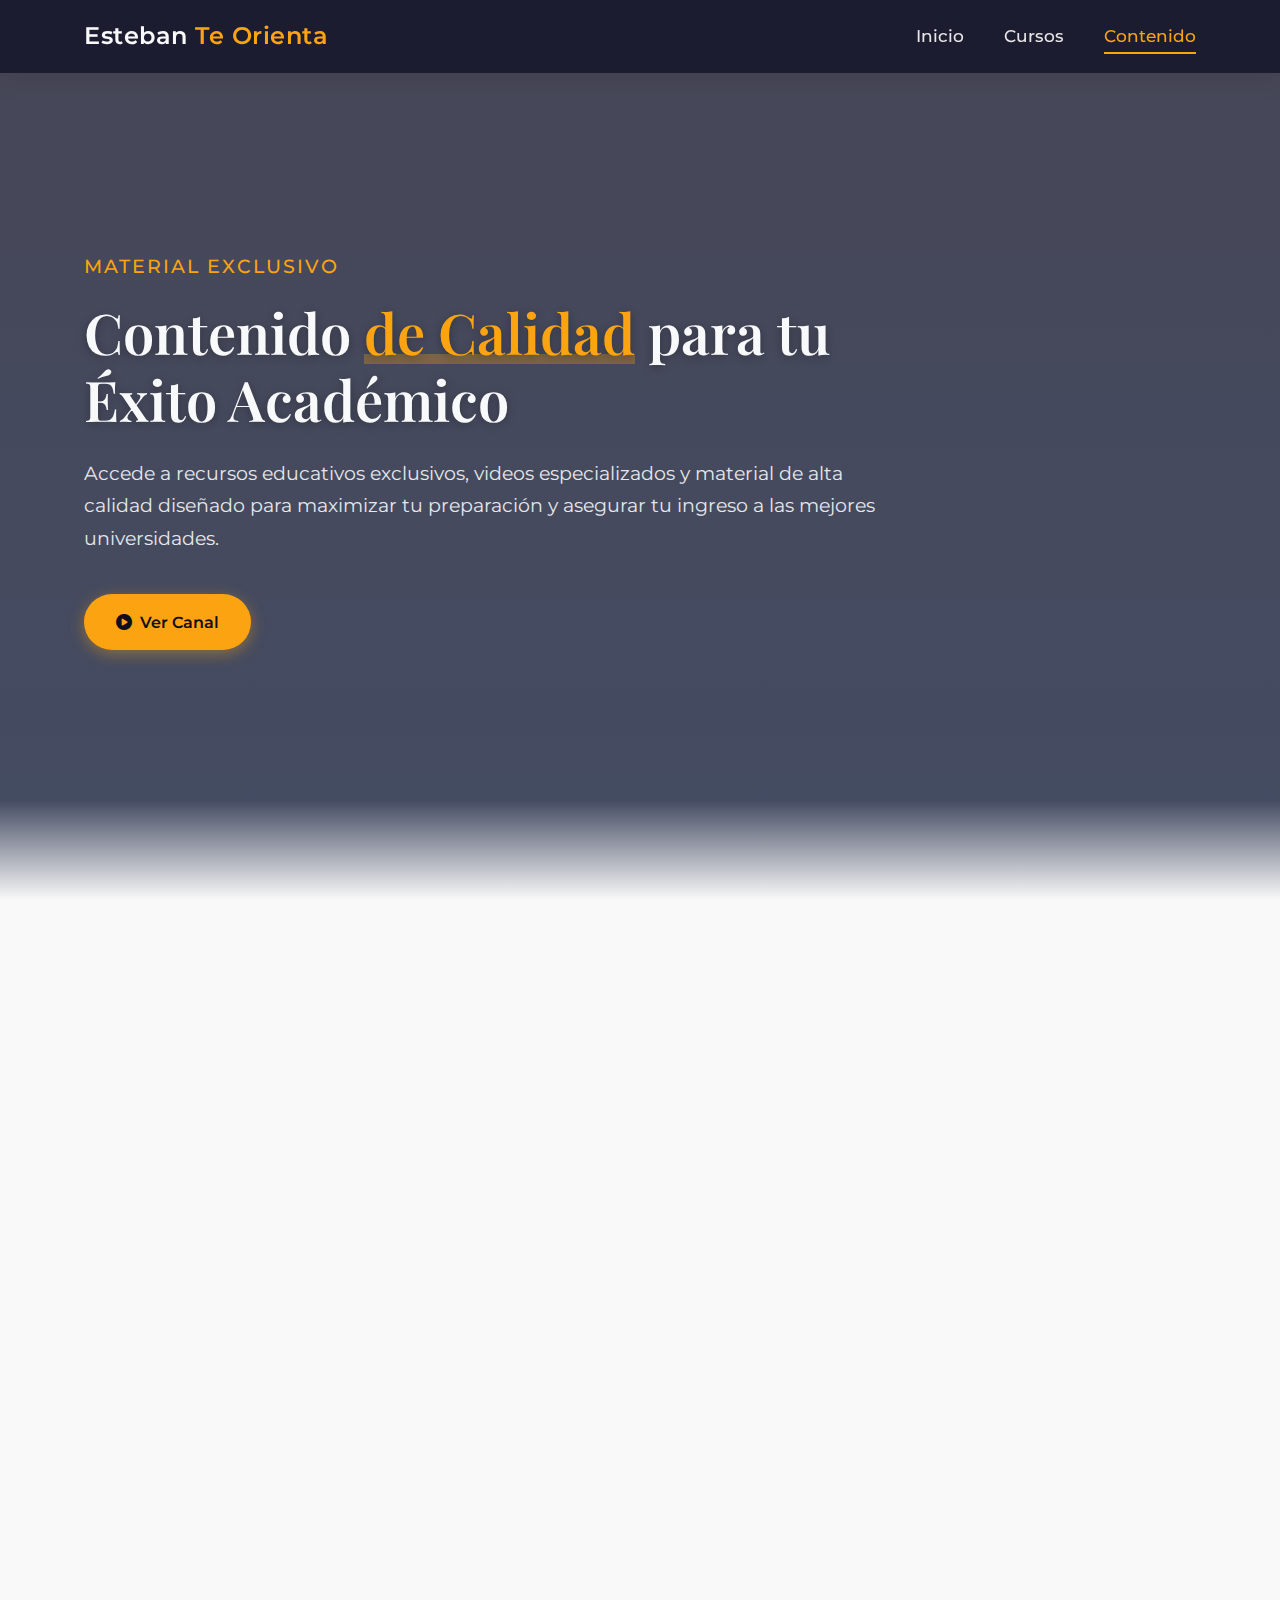
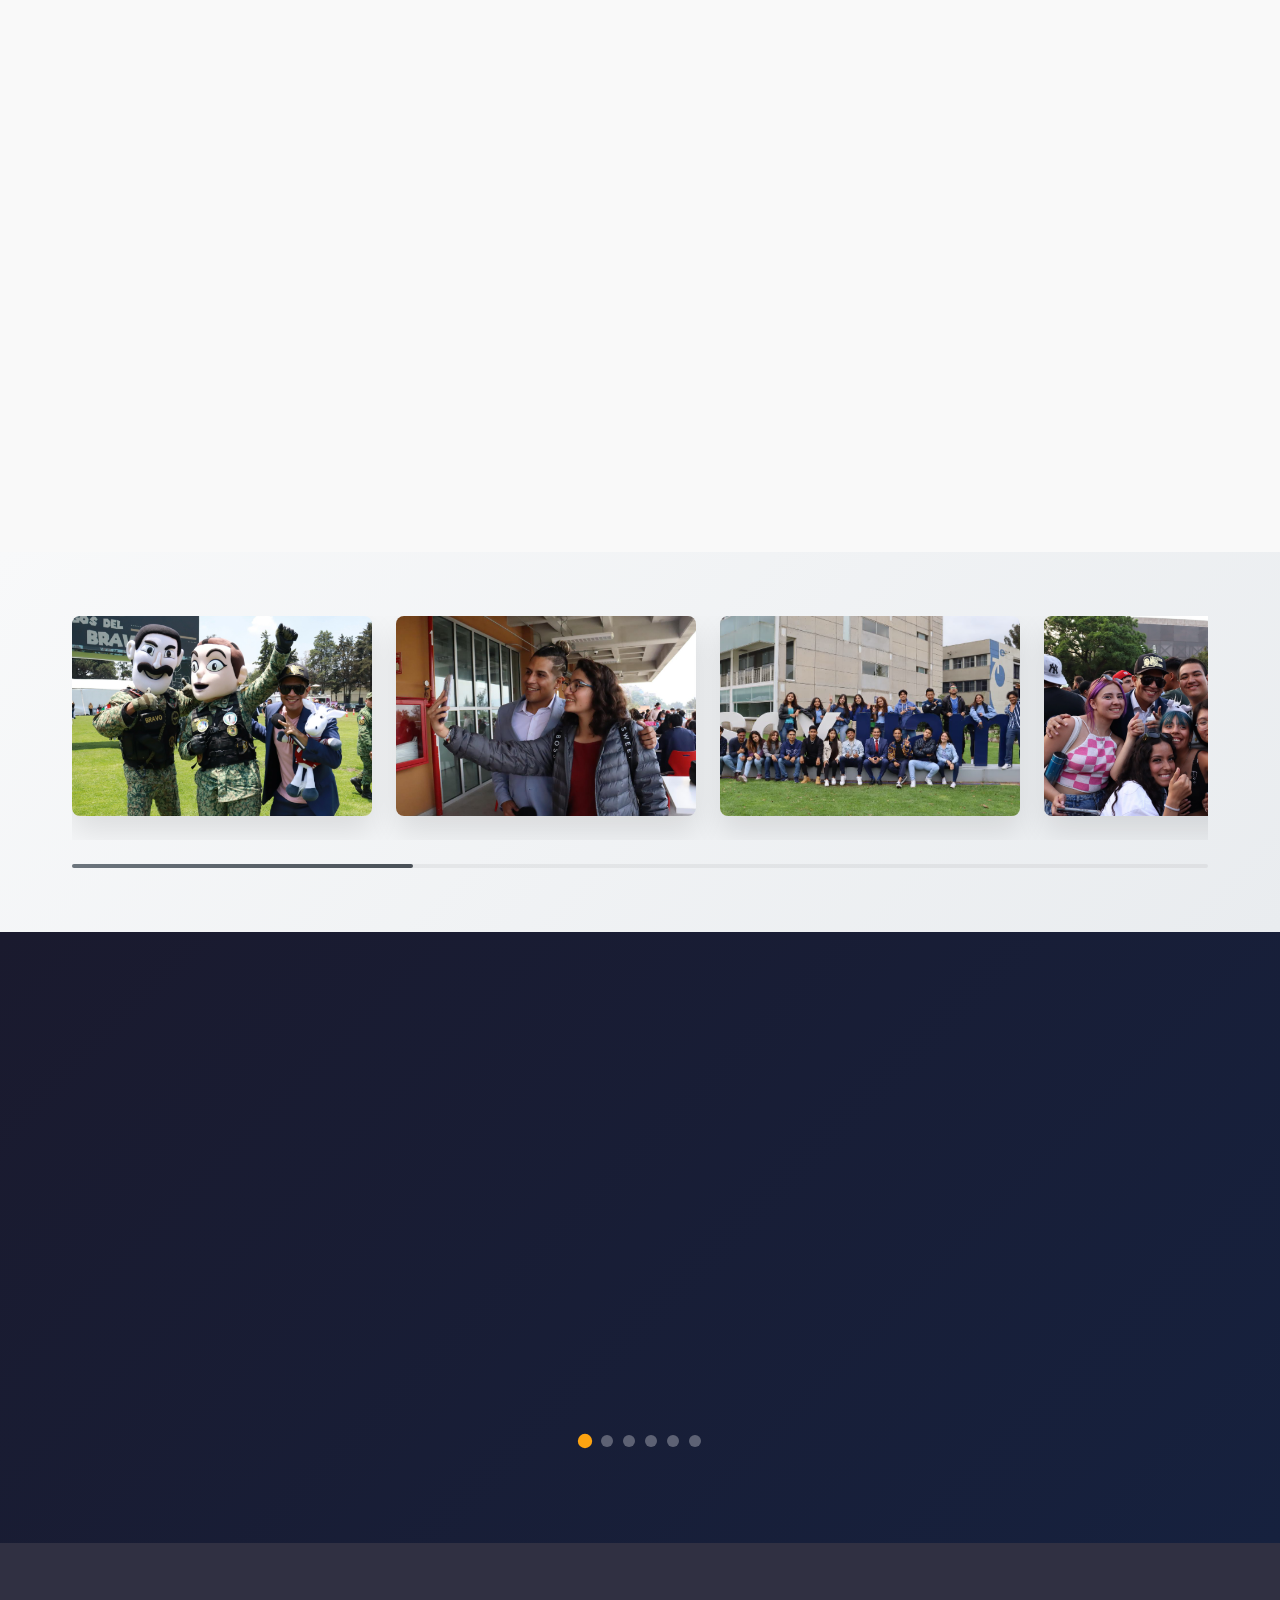
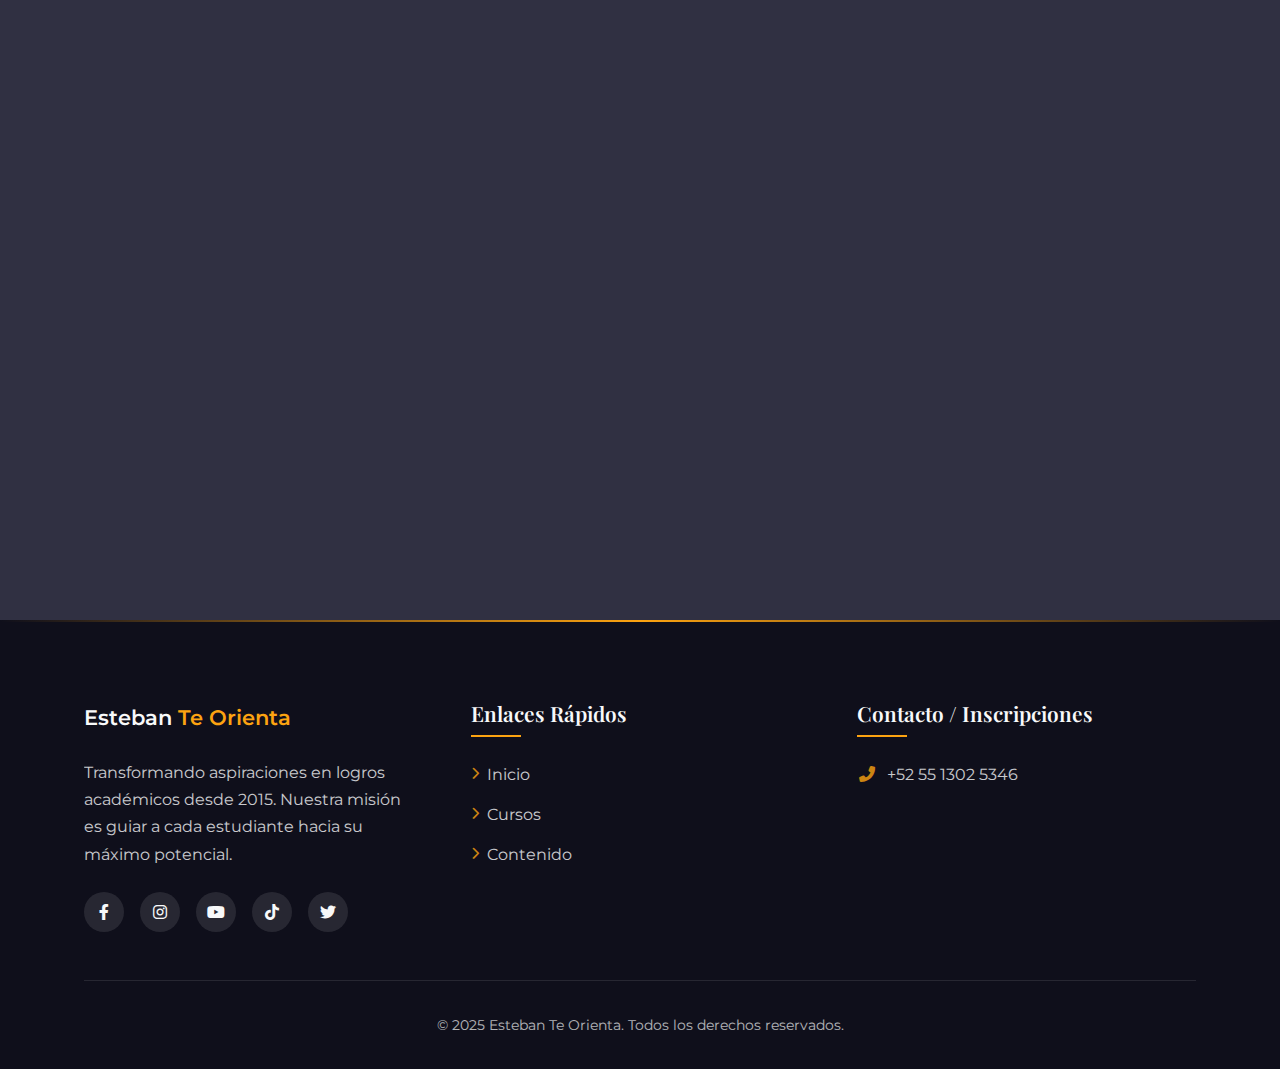
<file: contenido/index.html>
<!DOCTYPE html>
<html lang="es">
<head>
    <meta charset="UTF-8">
    <meta name="viewport" content="width=device-width, initial-scale=1.0">
    <title>Esteban Te Orienta | Contenido Exclusivo</title>

    <!-- SEO mejorado -->
    <meta name="description" content="Material exclusivo para ingresar a la UNAM, IPN, UAM con los mejores resultados. Métodos comprobados por Esteban Te Orienta.">
    <meta name="keywords" content="guía universitaria, material exclusivo UNAM, preparación IPN, curso UAM, examen ceneval, asesoría académica, ingreso universitario">
    <meta name="author" content="Esteban Te Orienta - Asesoría Académica">

    <!-- Open Graph mejorado -->
    <meta property="og:title" content="Esteban Te Orienta | Contenido Premium">
    <meta property="og:description" content="Accede al material exclusivo que te llevará al éxito en tus exámenes de admisión.">
    <meta property="og:type" content="website">
    <meta property="og:url" content="">
    <meta property="og:image" content="Imagenes/og-image-premium.jpg">

    <!-- Favicon -->
    <link rel="icon" href="Imagenes/logo.png" type="image/png">

    <!-- Tipografías premium -->
    <link href="https://fonts.googleapis.com/css2?family=Montserrat:wght@300;400;500;600;700&family=Playfair+Display:wght@400;500;600;700&display=swap" rel="stylesheet">

    <!-- Iconos -->
    <link rel="stylesheet" href="https://cdnjs.cloudflare.com/ajax/libs/font-awesome/6.0.0-beta3/css/all.min.css">

    <!-- Animaciones -->
    <link rel="stylesheet" href="https://cdnjs.cloudflare.com/ajax/libs/animate.css/4.1.1/animate.min.css"/>

    <!-- Estilos -->
    <style>
        /* VARIABLES Y RESET */
        :root {
            --primary: #1a1a2e;
            --secondary: #16213e;
            --accent: #fca311;
            --light: #e6e6e6;
            --dark: #0f0f1b;
            --text: #333333;
            --text-light: #f8f9fa;
            --transition: all 0.4s cubic-bezier(0.645, 0.045, 0.355, 1);
        }

        * {
            margin: 0;
            padding: 0;
            box-sizing: border-box;
        }

        html {
            scroll-behavior: smooth;
            font-size: 16px;
        }

        body {
            font-family: 'Montserrat', sans-serif;
            background-color: #f9f9f9;
            color: var(--text);
            line-height: 1.7;
            overflow-x: hidden;
        }

        h1, h2, h3, h4 {
            font-family: 'Playfair Display', serif;
            font-weight: 600;
            line-height: 1.3;
        }

        /* LAYOUT */
        .container {
            width: 90%;
            max-width: 1400px;
            margin: 0 auto;
            padding: 0 20px;
        }

        .section {
            padding: 6rem 0;
            position: relative;
        }

        .section:nth-child(even) {
            background-color: #fff;
        }

        /* HEADER EJECUTIVO */
        .header {
            position: fixed;
            top: 0;
            left: 0;
            width: 100%;
            background: rgba(26, 26, 46, 0.95);
            backdrop-filter: blur(10px);
            padding: 1rem 0;
            z-index: 1000;
            box-shadow: 0 4px 30px rgba(0, 0, 0, 0.1);
            transition: var(--transition);
        }

        .header.scrolled {
            padding: 0.5rem 0;
            box-shadow: 0 5px 20px rgba(0, 0, 0, 0.2);
        }

        .nav {
            display: flex;
            justify-content: space-between;
            align-items: center;
        }

        .logo {
            display: flex;
            align-items: center;
            gap: 15px;
            text-decoration: none;
        }

        .logo-img {
            height: 50px;
            transition: var(--transition);
        }

        .logo-text {
            color: var(--text-light);
            font-size: 1.5rem;
            font-weight: 600;
            letter-spacing: 0.5px;
        }

        .logo-text span {
            color: var(--accent);
        }

        /* MENÚ PREMIUM */
        .menu-links {
            display: flex;
            list-style: none;
            gap: 2.5rem;
        }

        .menu-links a {
            color: var(--light);
            text-decoration: none;
            font-weight: 500;
            font-size: 1.05rem;
            position: relative;
            padding: 0.5rem 0;
            transition: var(--transition);
        }

        .menu-links a::before {
            content: '';
            position: absolute;
            width: 0;
            height: 2px;
            bottom: 0;
            left: 0;
            background-color: var(--accent);
            transition: var(--transition);
            transform-origin: left;
        }

        .menu-links a:hover {
            color: var(--accent);
        }

        .menu-links a:hover::before {
            width: 100%;
        }

        .menu-links .active {
            color: var(--accent);
        }

        .menu-links .active::before {
            width: 100%;
        }

        .cta-button {
            background: var(--accent);
            color: var(--dark);
            padding: 0.7rem 1.5rem;
            border-radius: 30px;
            font-weight: 600;
            margin-left: 1.5rem;
            transition: var(--transition);
            box-shadow: 0 4px 15px rgba(252, 163, 17, 0.3);
        }

        .cta-button:hover {
            transform: translateY(-3px);
            box-shadow: 0 6px 20px rgba(252, 163, 17, 0.4);
            color: var(--dark);
        }

        /* HERO SECTION PREMIUM */
        .hero {
            height: 100vh;
            min-height: 800px;
            background: linear-gradient(rgba(26, 26, 46, 0.8), rgba(22, 33, 62, 0.8)), 
                        url('https://images.unsplash.com/photo-1523050854058-8df90110c9f1?ixlib=rb-1.2.1&auto=format&fit=crop&w=1950&q=80') no-repeat center center/cover;
            display: flex;
            align-items: center;
            position: relative;
            overflow: hidden;
        }

        .hero::after {
            content: '';
            position: absolute;
            bottom: 0;
            left: 0;
            width: 100%;
            height: 100px;
            background: linear-gradient(to top, #f9f9f9, transparent);
            z-index: 1;
        }

        .hero-content {
            position: relative;
            z-index: 2;
            max-width: 800px;
            color: var(--text-light);
        }

        .hero-subtitle {
            font-size: 1.2rem;
            color: var(--accent);
            margin-bottom: 1rem;
            display: inline-block;
            text-transform: uppercase;
            letter-spacing: 2px;
            font-weight: 500;
        }

        .hero-title {
            font-size: 3.5rem;
            margin-bottom: 1.5rem;
            line-height: 1.2;
            text-shadow: 0 2px 10px rgba(0, 0, 0, 0.3);
        }

        .hero-title span {
            color: var(--accent);
            position: relative;
        }

        .hero-title span::after {
            content: '';
            position: absolute;
            bottom: 5px;
            left: 0;
            width: 100%;
            height: 10px;
            background: rgba(252, 163, 17, 0.3);
            z-index: -1;
        }

        .hero-text {
            font-size: 1.2rem;
            margin-bottom: 2.5rem;
            opacity: 0.9;
        }

        .hero-buttons {
            display: flex;
            gap: 1.5rem;
        }

        .btn {
            padding: 0.9rem 2rem;
            border-radius: 30px;
            font-weight: 600;
            text-decoration: none;
            transition: var(--transition);
            display: inline-flex;
            align-items: center;
            gap: 8px;
        }

        .btn-primary {
            background: var(--accent);
            color: var(--dark);
            box-shadow: 0 4px 15px rgba(252, 163, 17, 0.4);
        }

        .btn-primary:hover {
            transform: translateY(-3px);
            box-shadow: 0 6px 20px rgba(252, 163, 17, 0.5);
        }

        .btn-secondary {
            border: 2px solid var(--text-light);
            color: var(--text-light);
        }

        .btn-secondary:hover {
            background: rgba(255, 255, 255, 0.1);
            transform: translateY(-3px);
        }

        /* SECTION TITLES */
        .section-title {
            text-align: center;
            margin-bottom: 4rem;
            position: relative;
        }

        .section-title h2 {
            font-size: 2.5rem;
            color: var(--primary);
            display: inline-block;
        }

        .section-title h2::after {
            content: '';
            display: block;
            width: 80px;
            height: 4px;
            background: var(--accent);
            margin: 15px auto 0;
            border-radius: 2px;
        }

        .section-subtitle {
            color: var(--accent);
            font-size: 1.1rem;
            text-transform: uppercase;
            letter-spacing: 2px;
            margin-bottom: 1rem;
            display: block;
        }

        /* VIDEO GRID PREMIUM */
        .video-grid {
            display: grid;
            grid-template-columns: repeat(auto-fit, minmax(350px, 1fr));
            gap: 2.5rem;
            margin-top: 3rem;
        }

        .video-card {
            background: #fff;
            border-radius: 12px;
            overflow: hidden;
            box-shadow: 0 15px 30px rgba(0, 0, 0, 0.1);
            transition: var(--transition);
            position: relative;
        }

        .video-card:hover {
            transform: translateY(-10px);
            box-shadow: 0 20px 40px rgba(0, 0, 0, 0.15);
        }

        .video-thumbnail {
            position: relative;
            padding-bottom: 56.25%; /* 16:9 Aspect Ratio */
            height: 0;
            overflow: hidden;
        }

        .video-thumbnail iframe {
            position: absolute;
            top: 0;
            left: 0;
            width: 100%;
            height: 100%;
            border: none;
        }

        .video-info {
            padding: 1.5rem;
        }

        .video-title {
            font-size: 1.2rem;
            margin-bottom: 0.5rem;
            color: var(--primary);
        }

        .video-meta {
            display: flex;
            justify-content: space-between;
            color: #777;
            font-size: 0.9rem;
        }

        /* SLIDER PREMIUM */
        .slider-section {
            background: linear-gradient(135deg, var(--primary) 0%, var(--secondary) 100%);
            padding: 6rem 0;
            color: var(--text-light);
        }

        .slider-container {
            position: relative;
            max-width: 1200px;
            margin: 0 auto;
            padding: 0 20px;
        }

        .slider-title {
            text-align: center;
            margin-bottom: 3rem;
            font-size: 1.8rem;
        }

        .slider-title span {
            color: var(--accent);
        }

        .slider-track {
            display: flex;
            gap: 25px;
            padding: 20px 0;
            overflow-x: auto;
            scroll-snap-type: x mandatory;
            scroll-behavior: smooth;
            -webkit-overflow-scrolling: touch;
        }

        .slider-track::-webkit-scrollbar {
            display: none;
        }

        .slider-item {
            flex: 0 0 350px;
            scroll-snap-align: start;
            position: relative;
            border-radius: 12px;
            overflow: hidden;
            box-shadow: 0 10px 25px rgba(0, 0, 0, 0.2);
            transition: var(--transition);
        }

        .slider-item:hover {
            transform: scale(1.03);
        }

        .slider-image {
            width: 100%;
            height: 250px;
            object-fit: cover;
            display: block;
        }

        .slider-caption {
            position: absolute;
            bottom: 0;
            left: 0;
            right: 0;
            background: linear-gradient(to top, rgba(0, 0, 0, 0.8), transparent);
            padding: 1.5rem;
            color: white;
        }

        .slider-caption h3 {
            font-size: 1.2rem;
            margin-bottom: 0.5rem;
        }

        .slider-caption p {
            font-size: 0.9rem;
            opacity: 0.9;
        }

        .slider-nav {
            display: flex;
            justify-content: center;
            gap: 10px;
            margin-top: 2rem;
        }

        .slider-dot {
            width: 12px;
            height: 12px;
            border-radius: 50%;
            background: rgba(255, 255, 255, 0.3);
            cursor: pointer;
            transition: var(--transition);
        }

        .slider-dot.active {
            background: var(--accent);
            transform: scale(1.2);
        }

        /* TESTIMONIALS */
        .testimonials {
            background: url('https://images.unsplash.com/photo-1434030216411-0b793f4b4173?ixlib=rb-1.2.1&auto=format&fit=crop&w=1950&q=80') no-repeat center center/cover;
            position: relative;
            color: var(--text-light);
            text-align: center;
        }

        .testimonials::before {
            content: '';
            position: absolute;
            top: 0;
            left: 0;
            width: 100%;
            height: 100%;
            background: rgba(26, 26, 46, 0.9);
        }

        .testimonial-grid {
            display: grid;
            grid-template-columns: repeat(auto-fit, minmax(300px, 1fr));
            gap: 2.5rem;
            position: relative;
            z-index: 2;
        }

        .testimonial-card {
            background: rgba(255, 255, 255, 0.1);
            backdrop-filter: blur(10px);
            padding: 2rem;
            border-radius: 12px;
            border: 1px solid rgba(255, 255, 255, 0.1);
            transition: var(--transition);
        }

        .testimonial-card:hover {
            transform: translateY(-10px);
            background: rgba(255, 255, 255, 0.15);
        }

        .testimonial-text {
            font-style: italic;
            margin-bottom: 1.5rem;
            position: relative;
        }

        .testimonial-text::before,
        .testimonial-text::after {
            content: '"';
            font-size: 2rem;
            color: var(--accent);
            opacity: 0.5;
            position: absolute;
        }

        .testimonial-text::before {
            top: -15px;
            left: -10px;
        }

        .testimonial-text::after {
            bottom: -25px;
            right: -10px;
        }

        .testimonial-author {
            display: flex;
            align-items: center;
            justify-content: center;
            gap: 15px;
        }

        .author-avatar {
            width: 50px;
            height: 50px;
            border-radius: 50%;
            object-fit: cover;
            border: 2px solid var(--accent);
        }

        .author-info h4 {
            margin-bottom: 0.2rem;
            font-size: 1.1rem;
        }

        .author-info p {
            font-size: 0.9rem;
            opacity: 0.8;
        }

        /* FOOTER PREMIUM */
        .footer {
            background: var(--dark);
            color: var(--text-light);
            padding: 5rem 0 2rem;
            position: relative;
        }

        .footer::before {
            content: '';
            position: absolute;
            top: 0;
            left: 0;
            width: 100%;
            height: 2px;
            background: linear-gradient(to right, transparent, var(--accent), transparent);
        }

        .footer-grid {
            display: grid;
            grid-template-columns: repeat(auto-fit, minmax(250px, 1fr));
            gap: 3rem;
            margin-bottom: 3rem;
        }

        .footer-logo {
            display: flex;
            align-items: center;
            gap: 15px;
            margin-bottom: 1.5rem;
        }

        .footer-logo img {
            height: 40px;
        }

        .footer-logo-text {
            color: var(--text-light);
            font-size: 1.3rem;
            font-weight: 600;
        }

        .footer-logo-text span {
            color: var(--accent);
        }

        .footer-about p {
            opacity: 0.8;
            margin-bottom: 1.5rem;
        }

        .social-links {
            display: flex;
            gap: 1rem;
        }

        .social-link {
            width: 40px;
            height: 40px;
            border-radius: 50%;
            background: rgba(255, 255, 255, 0.1);
            display: flex;
            align-items: center;
            justify-content: center;
            transition: var(--transition);
            color: var(--text-light);
            text-decoration: none;
        }

        .social-link:hover {
            background: var(--accent);
            color: var(--dark);
            transform: translateY(-3px);
        }

        .footer-heading {
            font-size: 1.3rem;
            margin-bottom: 1.5rem;
            position: relative;
            padding-bottom: 10px;
        }

        .footer-heading::after {
            content: '';
            position: absolute;
            bottom: 0;
            left: 0;
            width: 50px;
            height: 2px;
            background: var(--accent);
        }

        .footer-links {
            list-style: none;
        }

        .footer-links li {
            margin-bottom: 0.8rem;
        }

        .footer-links a {
            color: var(--text-light);
            opacity: 0.8;
            text-decoration: none;
            transition: var(--transition);
            display: flex;
            align-items: center;
            gap: 8px;
        }

        .footer-links a:hover {
            opacity: 1;
            color: var(--accent);
            transform: translateX(5px);
        }

        .footer-links a i {
            font-size: 0.8rem;
            color: var(--accent);
        }

        .footer-contact p {
            display: flex;
            align-items: center;
            gap: 10px;
            margin-bottom: 1rem;
            opacity: 0.8;
        }

        .footer-contact i {
            color: var(--accent);
            width: 20px;
            text-align: center;
        }

        .footer-bottom {
            text-align: center;
            padding-top: 2rem;
            border-top: 1px solid rgba(255, 255, 255, 0.1);
            margin-top: 3rem;
        }

        .footer-bottom p {
            opacity: 0.7;
            font-size: 0.9rem;
        }

        /* ANIMACIONES Y EFECTOS */
        .animate-in {
            opacity: 0;
            transform: translateY(30px);
            transition: var(--transition);
        }

        .animate-in.visible {
            opacity: 1;
            transform: translateY(0);
        }

        .floating {
            animation: floating 3s ease-in-out infinite;
        }

        @keyframes floating {
            0% { transform: translateY(0px); }
            50% { transform: translateY(-15px); }
            100% { transform: translateY(0px); }
        }

        .pulse {
            animation: pulse 2s infinite;
        }

        @keyframes pulse {
            0% { box-shadow: 0 0 0 0 rgba(252, 163, 17, 0.7); }
            70% { box-shadow: 0 0 0 15px rgba(252, 163, 17, 0); }
            100% { box-shadow: 0 0 0 0 rgba(252, 163, 17, 0); }
        }

        /* RESPONSIVE DESIGN */
        @media (max-width: 1200px) {
            .hero-title {
                font-size: 3rem;
            }
        }

        @media (max-width: 992px) {
            .section {
                padding: 4rem 0;
            }

            .hero-title {
                font-size: 2.5rem;
            }

            .section-title h2 {
                font-size: 2rem;
            }
        }

        @media (max-width: 768px) {
            .menu-links {
                position: fixed;
                top: 80px;
                right: -100%;
                width: 300px;
                height: calc(100vh - 80px);
                background: var(--primary);
                flex-direction: column;
                align-items: center;
                padding: 2rem 0;
                transition: var(--transition);
                box-shadow: -5px 0 20px rgba(0, 0, 0, 0.2);
            }

            .menu-links.active {
                right: 0;
            }

            .menu-links a {
                font-size: 1.1rem;
                padding: 0.8rem 0;
            }

            .menu-toggle {
                display: flex;
                flex-direction: column;
                justify-content: space-between;
                width: 30px;
                height: 21px;
                cursor: pointer;
                z-index: 1001;
            }

            .menu-toggle span {
                display: block;
                height: 3px;
                width: 100%;
                background: var(--text-light);
                transition: var(--transition);
                border-radius: 3px;
            }

            .menu-toggle.active span:nth-child(1) {
                transform: translateY(9px) rotate(45deg);
            }

            .menu-toggle.active span:nth-child(2) {
                opacity: 0;
            }

            .menu-toggle.active span:nth-child(3) {
                transform: translateY(-9px) rotate(-45deg);
            }

            .hero {
                min-height: 700px;
            }

            .hero-content {
                text-align: center;
            }

            .hero-buttons {
                justify-content: center;
            }

            .btn {
                padding: 0.8rem 1.5rem;
            }
        }

        @media (max-width: 576px) {
            html {
                font-size: 14px;
            }

            .hero-title {
                font-size: 2rem;
            }

            .hero-text {
                font-size: 1rem;
            }

            .video-grid {
                grid-template-columns: 1fr;
            }

            .slider-item {
                flex: 0 0 280px;
            }

            .footer-grid {
                grid-template-columns: 1fr;
            }
        }
    </style>
</head>
<body>
    <!-- HEADER EJECUTIVO -->
    <header class="header" id="header">
        <div class="container nav">
            <a href="../index.html" class="logo">
                <span class="logo-text">Esteban <span>Te Orienta</span></span>
            </a>
            
            <nav class="menu">
                <div class="menu-toggle" id="menuToggle">
                    <span></span>
                    <span></span>
                    <span></span>
                </div>
                <ul class="menu-links" id="menuLinks">
                    <li><a href="../index.html">Inicio</a></li>
                    <li><a href="../cursos/cursos.html">Cursos</a></li>
                    <li><a href="../contenido/index.html" class="active">Contenido</a></li>
                </ul>
            </nav>
        </div>
    </header>

    <!-- HERO SECTION PREMIUM -->
    <section class="hero">
        <div class="container">
            <div class="hero-content animate-in">
                <span class="hero-subtitle">Material Exclusivo</span>
                <h1 class="hero-title">Contenido <span>de Calidad</span> para tu Éxito Académico</h1>
                <p class="hero-text">Accede a recursos educativos exclusivos, videos especializados y material de alta calidad diseñado para maximizar tu preparación y asegurar tu ingreso a las mejores universidades.</p>
                <div class="hero-buttons">
                    <a href="https://www.youtube.com/@estebanteorienta" class="btn btn-primary">
                        <i class="fas fa-play-circle"></i> Ver Canal
                    </a>
                    </a>
                </div>
            </div>
        </div>
    </section>

    <!-- VIDEOS PREMIUM -->
    <section class="section" id="videos">
        <div class="container">
            <div class="section-title animate-in">
                <span class="section-subtitle">Aprende con Expertos</span>
                <h2>Videos Educativos Exclusivos</h2>
            </div>
            
            <div class="video-grid">
                <div class="video-card animate-in" style="transition-delay: 0.1s">
                    <div class="video-thumbnail">
                        <iframe src="https://www.youtube.com/embed/tfp7YX8kX10" frameborder="0" allow="accelerometer; autoplay; clipboard-write; encrypted-media; gyroscope; picture-in-picture" allowfullscreen></iframe>
                    </div>
                    <div class="video-info">
                        <h3 class="video-title">MITOS sobre el ingreso a la máxima casa de estudios</h3>
                        <div class="video-meta">
                            <span><i class="far fa-clock"></i> 00:54 seg</span>
                            <span><i class="far fa-eye"></i> 36K vistas</span>
                        </div>
                    </div>
                </div>
                
                <div class="video-card animate-in" style="transition-delay: 0.2s">
                    <div class="video-thumbnail">
                        <iframe src="https://www.youtube.com/embed/UoQ41TdtJ_o" frameborder="0" allow="accelerometer; autoplay; clipboard-write; encrypted-media; gyroscope; picture-in-picture" allowfullscreen></iframe>
                    </div>
                    <div class="video-info">
                        <h3 class="video-title">Lo que más te gusta de estudiar Médico Cirujano en la UNAM</h3>
                        <div class="video-meta">
                            <span><i class="far fa-clock"></i> 00:13 seg</span>
                            <span><i class="far fa-eye"></i> 1.4K vistas</span>
                        </div>
                    </div>
                </div>
                
                <div class="video-card animate-in" style="transition-delay: 0.3s">
                    <div class="video-thumbnail">
                        <iframe src="https://www.youtube.com/embed/jFmUice8TC0" frameborder="0" allow="accelerometer; autoplay; clipboard-write; encrypted-media; gyroscope; picture-in-picture" allowfullscreen></iframe>
                    </div>
                    <div class="video-info">
                        <h3 class="video-title">Lo que más te gusta de estudiar RRII en la UNAM</h3>
                        <div class="video-meta">
                            <span><i class="far fa-clock"></i> 00:12 seg</span>
                            <span><i class="far fa-eye"></i> 23K vistas</span>
                        </div>
                    </div>
                </div>
            </div>
        </div>
    </section>

    <!-- Sección de Galería Elegante -->
<section class="gallery-section">
    <div class="gallery-container">
      <h2 class="visually-hidden">Galería de imágenes</h2>
      <div class="gallery-track">
        <div class="gallery-slide">
          <img src="./Imagenes/nuevo1.png" alt="Contenido del youtuber" loading="lazy">
        </div>
        <div class="gallery-slide">
          <img src="./Imagenes/nuevo2.png" alt="Contenido del youtuber" loading="lazy">
        </div>
        <div class="gallery-slide">
          <img src="./Imagenes/nuevo3.png" alt="Contenido del youtuber" loading="lazy">
        </div>
        <div class="gallery-slide">
          <img src="./Imagenes/nuevo4.png" alt="Contenido del youtuber" loading="lazy">
        </div>
        <div class="gallery-slide">
          <img src="./Imagenes/nuevo5.png" alt="Contenido del youtuber" loading="lazy">
        </div>
        <div class="gallery-slide">
          <img src="./Imagenes/nuevo6.png" alt="Contenido del youtuber" loading="lazy">
        </div>
        <div class="gallery-slide">
          <img src="./Imagenes/nuevo7.png" alt="Contenido del youtuber" loading="lazy">
        </div>
        <div class="gallery-slide">
          <img src="./Imagenes/nuevo9.png" alt="Contenido del youtuber" loading="lazy">
        </div>
        <div class="gallery-slide">
          <img src="./Imagenes/nuevo10.png" alt="Contenido del youtuber" loading="lazy">
        </div>
        <div class="gallery-slide">
          <img src="./Imagenes/nuevo11.png" alt="Contenido del youtuber" loading="lazy">
        </div>
      </div>
      <div class="gallery-scrollbar">
        <div class="gallery-scrollbar-thumb"></div>
      </div>
    </div>
  </section>
  
  <style>
    /* Estilos para la galería elegante */
    .gallery-section {
      padding: 4rem 0;
      background: linear-gradient(135deg, #f8f9fa 0%, #e9ecef 100%);
      position: relative;
      overflow: hidden;
    }
    
    .gallery-container {
      max-width: 1200px;
      margin: 0 auto;
      padding: 0 2rem;
      position: relative;
    }
    
    .gallery-track {
      display: flex;
      gap: 1.5rem;
      overflow-x: auto;
      scroll-snap-type: x mandatory;
      scroll-behavior: smooth;
      -webkit-overflow-scrolling: touch;
      padding-bottom: 1.5rem;
      scrollbar-width: none; /* Firefox */
    }
    
    .gallery-track::-webkit-scrollbar {
      display: none; /* Chrome/Safari */
    }
    
    .gallery-slide {
      scroll-snap-align: start;
      flex: 0 0 300px;
      height: 200px;
      border-radius: 8px;
      overflow: hidden;
      box-shadow: 0 15px 30px rgba(0, 0, 0, 0.1);
      transition: transform 0.3s ease, box-shadow 0.3s ease;
      position: relative;
    }
    
    .gallery-slide:hover {
      transform: translateY(-5px);
      box-shadow: 0 20px 40px rgba(0, 0, 0, 0.15);
    }
    
    .gallery-slide img {
      width: 100%;
      height: 100%;
      object-fit: cover;
      transition: transform 0.5s ease;
    }
    
    .gallery-slide:hover img {
      transform: scale(1.03);
    }
    
    .gallery-scrollbar {
      height: 4px;
      background: rgba(0, 0, 0, 0.05);
      border-radius: 2px;
      margin-top: 1.5rem;
      position: relative;
      width: 100%;
    }
    
    .gallery-scrollbar-thumb {
      height: 100%;
      width: 30%;
      background: linear-gradient(90deg, #6c757d 0%, #495057 100%);
      border-radius: 2px;
      position: absolute;
      left: 0;
      top: 0;
      cursor: grab;
    }
    
    .gallery-scrollbar-thumb:active {
      cursor: grabbing;
    }
    
    .visually-hidden {
      position: absolute;
      width: 1px;
      height: 1px;
      padding: 0;
      margin: -1px;
      overflow: hidden;
      clip: rect(0, 0, 0, 0);
      white-space: nowrap;
      border: 0;
    }
    
    @media (max-width: 768px) {
      .gallery-slide {
        flex: 0 0 250px;
        height: 180px;
      }
      
      .gallery-container {
        padding: 0 1rem;
      }
    }
  </style>
  
  <script>
    document.addEventListener('DOMContentLoaded', function() {
      const track = document.querySelector('.gallery-track');
      const thumb = document.querySelector('.gallery-scrollbar-thumb');
      const scrollbar = document.querySelector('.gallery-scrollbar');
      
      // Actualizar posición del thumb al desplazar
      track.addEventListener('scroll', function() {
        const scrollPercentage = track.scrollLeft / (track.scrollWidth - track.clientWidth);
        const thumbPosition = scrollPercentage * (scrollbar.clientWidth - thumb.clientWidth);
        thumb.style.left = `${thumbPosition}px`;
      });
      
      // Hacer el thumb arrastrable
      let isDragging = false;
      
      thumb.addEventListener('mousedown', function(e) {
        isDragging = true;
        thumb.style.cursor = 'grabbing';
        e.preventDefault();
      });
      
      document.addEventListener('mousemove', function(e) {
        if (!isDragging) return;
        
        const scrollbarRect = scrollbar.getBoundingClientRect();
        let thumbPosition = e.clientX - scrollbarRect.left - (thumb.clientWidth / 2);
        
        // Limitar la posición del thumb dentro de la scrollbar
        thumbPosition = Math.max(0, Math.min(thumbPosition, scrollbar.clientWidth - thumb.clientWidth));
        
        thumb.style.left = `${thumbPosition}px`;
        
        // Calcular el desplazamiento correspondiente del track
        const scrollPercentage = thumbPosition / (scrollbar.clientWidth - thumb.clientWidth);
        track.scrollLeft = scrollPercentage * (track.scrollWidth - track.clientWidth);
      });
      
      document.addEventListener('mouseup', function() {
        isDragging = false;
        thumb.style.cursor = 'grab';
      });
      
      // También hacer funcionar en pantallas táctiles
      thumb.addEventListener('touchstart', function(e) {
        isDragging = true;
        e.preventDefault();
      });
      
      document.addEventListener('touchmove', function(e) {
        if (!isDragging) return;
        
        const touch = e.touches[0];
        const scrollbarRect = scrollbar.getBoundingClientRect();
        let thumbPosition = touch.clientX - scrollbarRect.left - (thumb.clientWidth / 2);
        
        thumbPosition = Math.max(0, Math.min(thumbPosition, scrollbar.clientWidth - thumb.clientWidth));
        thumb.style.left = `${thumbPosition}px`;
        
        const scrollPercentage = thumbPosition / (scrollbar.clientWidth - thumb.clientWidth);
        track.scrollLeft = scrollPercentage * (track.scrollWidth - track.clientWidth);
      });
      
      document.addEventListener('touchend', function() {
        isDragging = false;
      });
    });
  </script>

    <!-- SLIDER PREMIUM -->
    <section class="slider-section" id="visitas">
        <div class="slider-container">
            <h2 class="slider-title animate-in">Mis <span>Visitas Académicas</span></h2>
            
            <div class="slider-track" id="slider1">
                <div class="slider-item animate-in" style="transition-delay: 0.1s">
                    <img src="Imagenes/NS_IPN-1.png" alt="Expo IPN Nivel Superior" class="slider-image">
                    <div class="slider-caption">
                        <h3>Expo Profesiográfica IPN</h3>
                        <p>Nivel Superior - Edición 2023</p>
                    </div>
                </div>
                
                <div class="slider-item animate-in" style="transition-delay: 0.2s">
                    <img src="Imagenes/NS_IPN-2.png" alt="Expo IPN Nivel Superior" class="slider-image">
                    <div class="slider-caption">
                        <h3>Stand de Ingenierías</h3>
                        <p>Conoce las opciones profesionales</p>
                    </div>
                </div>
                
                <div class="slider-item animate-in" style="transition-delay: 0.3s">
                    <img src="Imagenes/NS_IPN-3.png" alt="Expo IPN Nivel Superior" class="slider-image">
                    <div class="slider-caption">
                        <h3>Asesoría Personalizada</h3>
                        <p>Resolviendo dudas de aspirantes</p>
                    </div>
                </div>
                
                <div class="slider-item animate-in" style="transition-delay: 0.4s">
                    <img src="Imagenes/NMS_IPN-1.png" alt="Expo IPN Nivel Medio Superior" class="slider-image">
                    <div class="slider-caption">
                        <h3>Expo Nivel Medio Superior</h3>
                        <p>Preparatorias y CECyTs del IPN</p>
                    </div>
                </div>
                
                <div class="slider-item animate-in" style="transition-delay: 0.5s">
                    <img src="Imagenes/NMS_IPN-2.png" alt="Expo IPN Nivel Medio Superior" class="slider-image">
                    <div class="slider-caption">
                        <h3>Talleres Prácticos</h3>
                        <p>Experiencias educativas interactivas</p>
                    </div>
                </div>
                
                <div class="slider-item animate-in" style="transition-delay: 0.6s">
                    <img src="Imagenes/NMS_IPN-3.png" alt="Expo IPN Nivel Medio Superior" class="slider-image">
                    <div class="slider-caption">
                        <h3>Charlas con Egresados</h3>
                        <p>Testimonios de éxito estudiantil</p>
                    </div>
                </div>
            </div>
            
            <div class="slider-nav">
                <div class="slider-dot active" data-slide="0"></div>
                <div class="slider-dot" data-slide="1"></div>
                <div class="slider-dot" data-slide="2"></div>
                <div class="slider-dot" data-slide="3"></div>
                <div class="slider-dot" data-slide="4"></div>
                <div class="slider-dot" data-slide="5"></div>
            </div>
        </div>
    </section>

    <!-- TESTIMONIALS -->
    <section class="section testimonials">
        <div class="container">
            <div class="section-title animate-in">
                <span class="section-subtitle">Voces de Éxito</span>
                <h2 style="color: white;">Lo que dicen nuestros estudiantes</h2>
            </div>
            
            <div class="testimonial-grid">
                <div class="testimonial-card animate-in" style="transition-delay: 0.1s">
                    <p class="testimonial-text">Gracias al material exclusivo de Esteban, logré ingresar a la UNAM en mi primer intento. Las explicaciones claras y los ejercicios prácticos fueron clave para mi éxito.</p>
                    <div class="testimonial-author">
                        <div class="author-info">
                            <h4>Ana López</h4>
                            <p>Estudiante de Medicina, UNAM</p>
                        </div>
                    </div>
                </div>
                
                <div class="testimonial-card animate-in" style="transition-delay: 0.2s">
                    <p class="testimonial-text">Los videos explicativos me ayudaron a entender conceptos que en la escuela no lograba asimilar. Ahora estudio Ingeniería en el IPN gracias a esta preparación.</p>
                    <div class="testimonial-author">
                        <div class="author-info">
                            <h4>Carlos Méndez</h4>
                            <p>Estudiante de Ingeniería, IPN</p>
                        </div>
                    </div>
                </div>
                
                <div class="testimonial-card animate-in" style="transition-delay: 0.3s">
                    <p class="testimonial-text">El contenido de Esteban fue la diferencia en mi preparación. Los simuladores de examen y las estrategias de estudio me dieron la confianza para obtener uno de los mejores puntajes.</p>
                    <div class="testimonial-author">
                        <div class="author-info">
                            <h4>María Fernández</h4>
                            <p>Estudiante de Derecho, UAM</p>
                        </div>
                    </div>
                </div>
            </div>
        </div>
    </section>

    <!-- FOOTER PREMIUM -->
    <footer class="footer">
        <div class="container">
            <div class="footer-grid">
                <div class="footer-about">
                    <div class="footer-logo">
                        <span class="footer-logo-text">Esteban <span>Te Orienta</span></span>
                    </div>
                    <p>Transformando aspiraciones en logros académicos desde 2015. Nuestra misión es guiar a cada estudiante hacia su máximo potencial.</p>
                    <div class="social-links">
                        <a href="https://www.facebook.com/estebanteorienta/" class="social-link"><i class="fab fa-facebook-f"></i></a>
                        <a href="https://www.instagram.com/estebanteorienta/" class="social-link"><i class="fab fa-instagram"></i></a>
                        <a href="https://www.youtube.com/c/EstebanTeOrienta" class="social-link"><i class="fab fa-youtube"></i></a>
                        <a href="https://www.tiktok.com/@estebanteorienta" class="social-link"><i class="fab fa-tiktok"></i></a>
                        <a href="https://twitter.com/estebantorienta" class="social-link"><i class="fab fa-twitter"></i></a>
                    </div>
                </div>
                
                <div class="footer-links-container">
                    <h3 class="footer-heading">Enlaces Rápidos</h3>
                    <ul class="footer-links">
                        <li><a href="../home.html"><i class="fas fa-chevron-right"></i> Inicio</a></li>
                        <li><a href="../cursos/cursos.html"><i class="fas fa-chevron-right"></i> Cursos</a></li>
                        <li><a href="../contenido/index.html"><i class="fas fa-chevron-right"></i> Contenido</a></li>
                    </ul>
                </div>
                
                <div class="footer-contact">
                    <h3 class="footer-heading">Contacto / Inscripciones</h3>
                    <p><i class="fas fa-phone-alt"></i> +52 55 1302 5346</p>
                </div>
            </div>
            
            <div class="footer-bottom">
                <p>&copy; 2025 Esteban Te Orienta. Todos los derechos reservados.</p>
            </div>
        </div>
    </footer>

    <!-- SCRIPTS -->
    <script>
        // Header Scroll Effect
        const header = document.getElementById('header');
        window.addEventListener('scroll', () => {
            if (window.scrollY > 50) {
                header.classList.add('scrolled');
            } else {
                header.classList.remove('scrolled');
            }
        });

        // Mobile Menu Toggle
        const menuToggle = document.getElementById('menuToggle');
        const menuLinks = document.getElementById('menuLinks');
        
        menuToggle.addEventListener('click', () => {
            menuToggle.classList.toggle('active');
            menuLinks.classList.toggle('active');
        });

        // Close menu when clicking on a link
        document.querySelectorAll('.menu-links a').forEach(link => {
            link.addEventListener('click', () => {
                menuToggle.classList.remove('active');
                menuLinks.classList.remove('active');
            });
        });

        // Scroll Animation
        const animateElements = document.querySelectorAll('.animate-in');
        
        const observer = new IntersectionObserver((entries) => {
            entries.forEach(entry => {
                if (entry.isIntersecting) {
                    entry.target.classList.add('visible');
                }
            });
        }, {
            threshold: 0.1
        });

        animateElements.forEach(element => {
            observer.observe(element);
        });

        // Slider Functionality
        const sliderTrack = document.getElementById('slider1');
        const dots = document.querySelectorAll('.slider-dot');
        let currentSlide = 0;
        
        function goToSlide(index) {
            const slideWidth = document.querySelector('.slider-item').offsetWidth + 25;
            sliderTrack.scrollTo({
                left: index * slideWidth,
                behavior: 'smooth'
            });
            
            // Update dots
            dots.forEach(dot => dot.classList.remove('active'));
            dots[index].classList.add('active');
            
            currentSlide = index;
        }
        
        // Dot click events
        dots.forEach((dot, index) => {
            dot.addEventListener('click', () => goToSlide(index));
        });
        
        // Auto slide
        setInterval(() => {
            currentSlide = (currentSlide + 1) % dots.length;
            goToSlide(currentSlide);
        }, 5000);
    </script>
</body>
</html>
</file>
